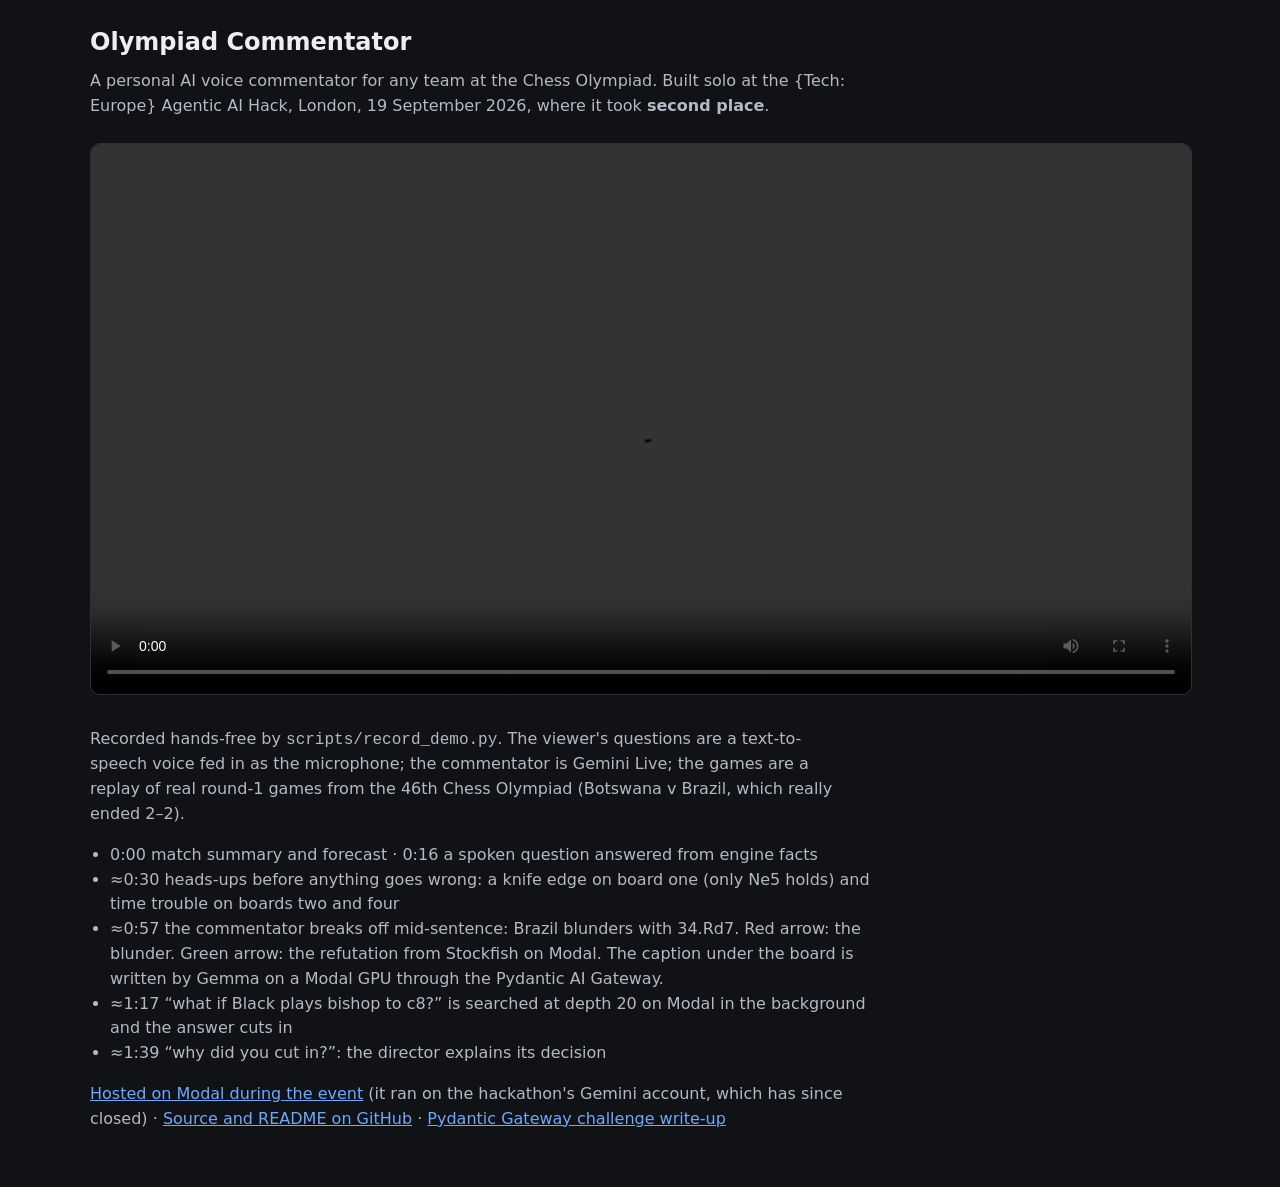
<file: docs/index.html>
<!doctype html>
<html lang="en">
<head>
  <meta charset="utf-8">
  <meta name="viewport" content="width=device-width, initial-scale=1">
  <title>Olympiad Commentator · demo</title>
  <style>
    body { margin: 0; background: #101216; color: #eceef2; font: 16px/1.55 ui-sans-serif, system-ui, -apple-system, "Segoe UI", sans-serif; }
    main { max-width: 1100px; margin: 0 auto; padding: 24px 16px 48px; }
    h1 { font-size: 1.5rem; margin: 0 0 4px; }
    p { color: #b4b9c5; margin: 8px 0; max-width: 75ch; }
    video { width: 100%; border-radius: 10px; border: 1px solid #2b303a; margin: 16px 0; background: #000; }
    a { color: #6ea8ff; }
    ul { color: #b4b9c5; padding-left: 20px; max-width: 75ch; }
  </style>
</head>
<body>
  <main>
    <h1>Olympiad Commentator</h1>
    <p>A personal AI voice commentator for any team at the Chess Olympiad. Built solo at the {Tech: Europe} Agentic AI Hack, London, 19 September 2026, where it took <strong>second place</strong>.</p>
    <video controls preload="metadata" src="demo.mp4"></video>
    <p>Recorded hands-free by <code>scripts/record_demo.py</code>. The viewer's questions are a text-to-speech voice fed in as the microphone; the commentator is Gemini Live; the games are a replay of real round-1 games from the 46th Chess Olympiad (Botswana v Brazil, which really ended 2–2).</p>
    <ul>
      <li>0:00 match summary and forecast · 0:16 a spoken question answered from engine facts</li>
      <li>≈0:30 heads-ups before anything goes wrong: a knife edge on board one (only Ne5 holds) and time trouble on boards two and four</li>
      <li>≈0:57 the commentator breaks off mid-sentence: Brazil blunders with 34.Rd7. Red arrow: the blunder. Green arrow: the refutation from Stockfish on Modal. The caption under the board is written by Gemma on a Modal GPU through the Pydantic AI Gateway.</li>
      <li>≈1:17 “what if Black plays bishop to c8?” is searched at depth 20 on Modal in the background and the answer cuts in</li>
      <li>≈1:39 “why did you cut in?”: the director explains its decision</li>
    </ul>
    <p><a href="https://deshkanna--olympiad-commentator.modal.run">Hosted on Modal during the event</a> (it ran on the hackathon's Gemini account, which has since closed) · <a href="https://github.com/hashkanna/chess-olympiad-commentator">Source and README on GitHub</a> · <a href="https://github.com/hashkanna/chess-olympiad-commentator/blob/main/docs/gateway-rule.md">Pydantic Gateway challenge write-up</a></p>
  </main>
</body>
</html>
</file>
